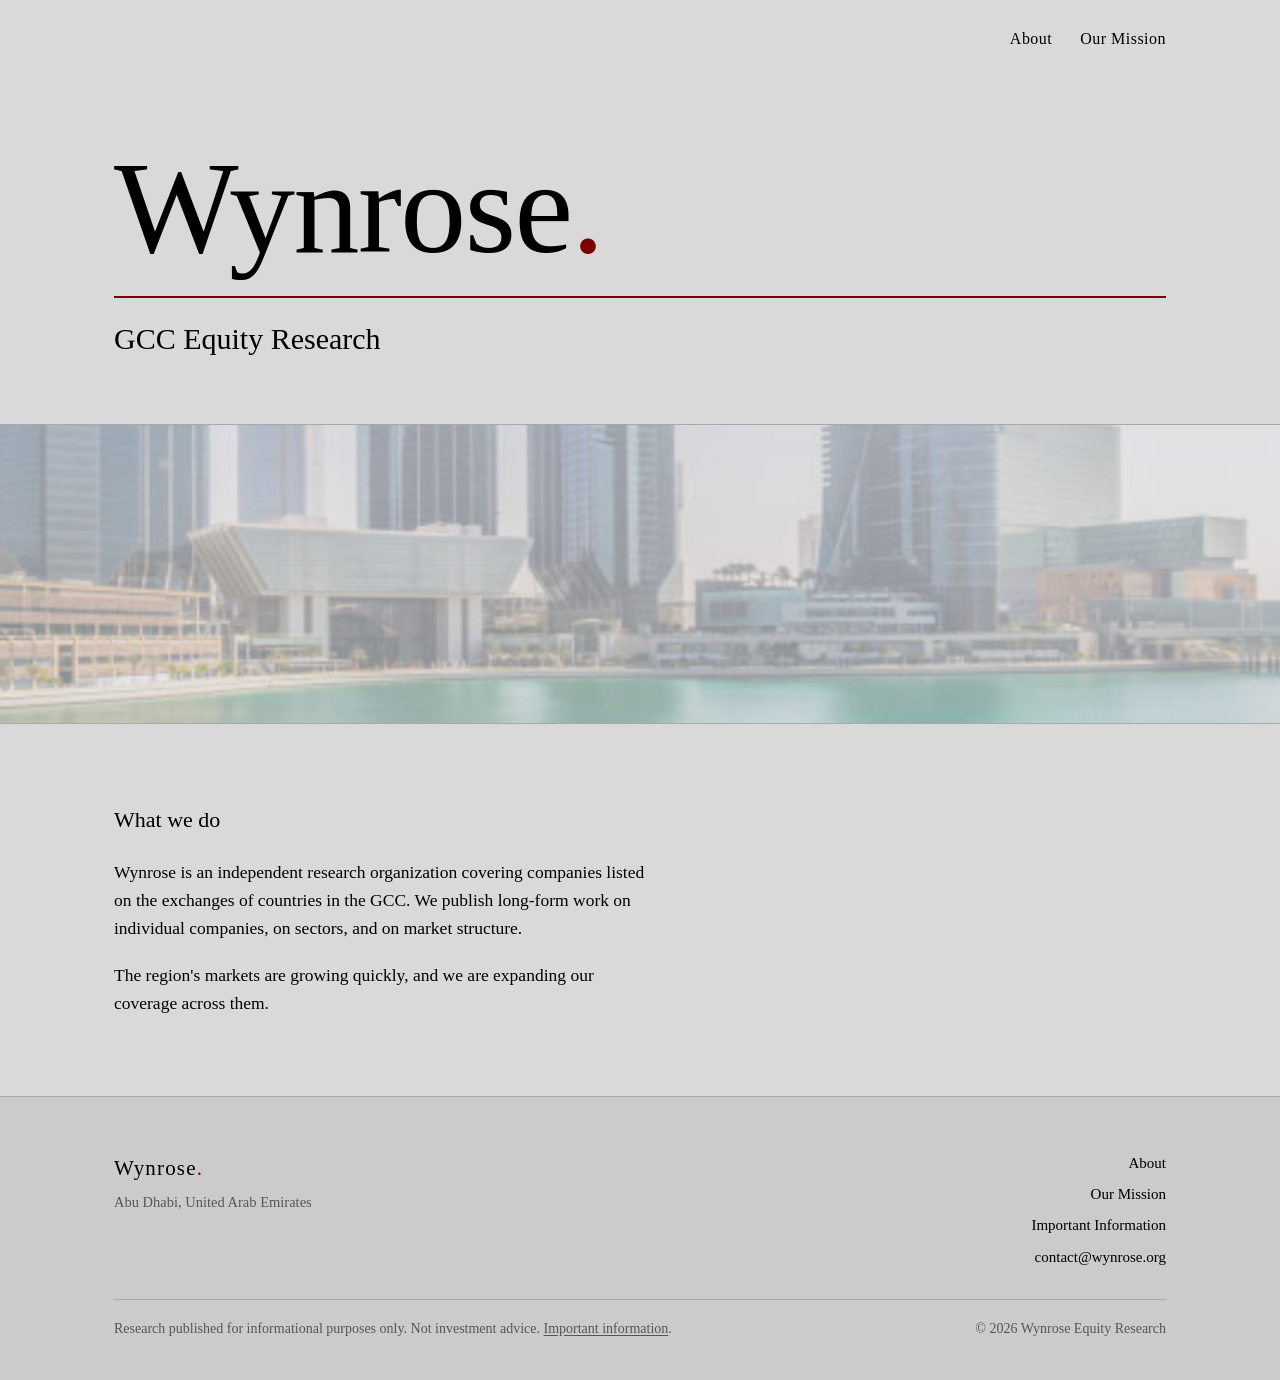
<file: index.html>
<!DOCTYPE html>
<html lang="en">
<head>
<meta charset="utf-8">
<meta name="viewport" content="width=device-width, initial-scale=1">
<title>Wynrose Equity Research</title>
<meta name="description" content="Independent equity research on companies listed on the exchanges of countries in the GCC.">
<link rel="canonical" href="https://www.wynrose.org/">
<meta property="og:type" content="website">
<meta property="og:site_name" content="Wynrose Equity Research">
<meta property="og:title" content="Wynrose Equity Research">
<meta property="og:description" content="Independent equity research on companies listed on the exchanges of countries in the GCC.">
<meta property="og:url" content="https://www.wynrose.org/">
<meta property="og:image" content="https://www.wynrose.org/assets/og.jpg">
<meta property="og:image:width" content="1200">
<meta property="og:image:height" content="630">
<meta name="twitter:card" content="summary_large_image">
<link rel="icon" href="assets/favicon.png">
<link rel="stylesheet" href="styles.css">
</head>
<body>

<!-- Homepage carries no small wordmark; the nameplate below is the wordmark. -->
<div class="wrap topbar">
  <nav class="nav" aria-label="Main">
    <!-- RESEARCH PAGE IS OFF. Delete the two comment markers around the line
         below to switch it on. Do the same in about.html and disclaimer.html. -->
    <!-- <a href="/research">Research</a> -->
    <a href="/about">About</a>
    <a href="/mission">Our Mission</a>
  </nav>
</div>

<header class="wrap nameplate">
  <h1 class="nameplate-word">Wynrose<span class="dot">.</span></h1>
  <hr class="rule-accent">
  <p class="nameplate-line">GCC Equity Research</p>
</header>

<!-- Placeholder silhouette. Replace assets/skyline.svg with a photograph and
     update the src. See README. -->
<div class="skyline" aria-hidden="true">
  <picture>
    <source media="(max-width: 640px)" srcset="assets/skyline-mobile.jpg">
    <img src="assets/skyline.jpg" alt="">
  </picture>
</div>

<main>
  <section class="wrap section">
    <h2 class="section-title">What we do</h2>
    <div class="prose">
      <p>Wynrose is an independent research organization covering companies listed on
      the exchanges of countries in the GCC. We publish long-form work on
      individual companies, on sectors, and on market structure.</p>
      <p>The region's markets are growing quickly, and we are expanding our
      coverage across them.</p>
    </div>
  </section>
</main>

<footer class="footer">
  <div class="wrap">
    <div class="footer-top">
      <div>
        <div class="footer-mark">Wynrose<span class="dot">.</span></div>
        <p class="footer-place">Abu Dhabi, United Arab Emirates</p>
      </div>
      <nav class="footer-links" aria-label="Footer">
        <!-- <a href="/research">Research</a> -->
        <a href="/about">About</a>
        <a href="/mission">Our Mission</a>
        <a href="/disclaimer">Important Information</a>
        <a href="mailto:contact@wynrose.org">contact@wynrose.org</a>
      </nav>
    </div>
    <div class="footer-legal">
      <span>Research published for informational purposes only. Not investment advice. <a href="/disclaimer">Important information</a>.</span>
      <span>&copy; 2026 Wynrose Equity Research</span>
    </div>
  </div>
</footer>

</body>
</html>
</file>
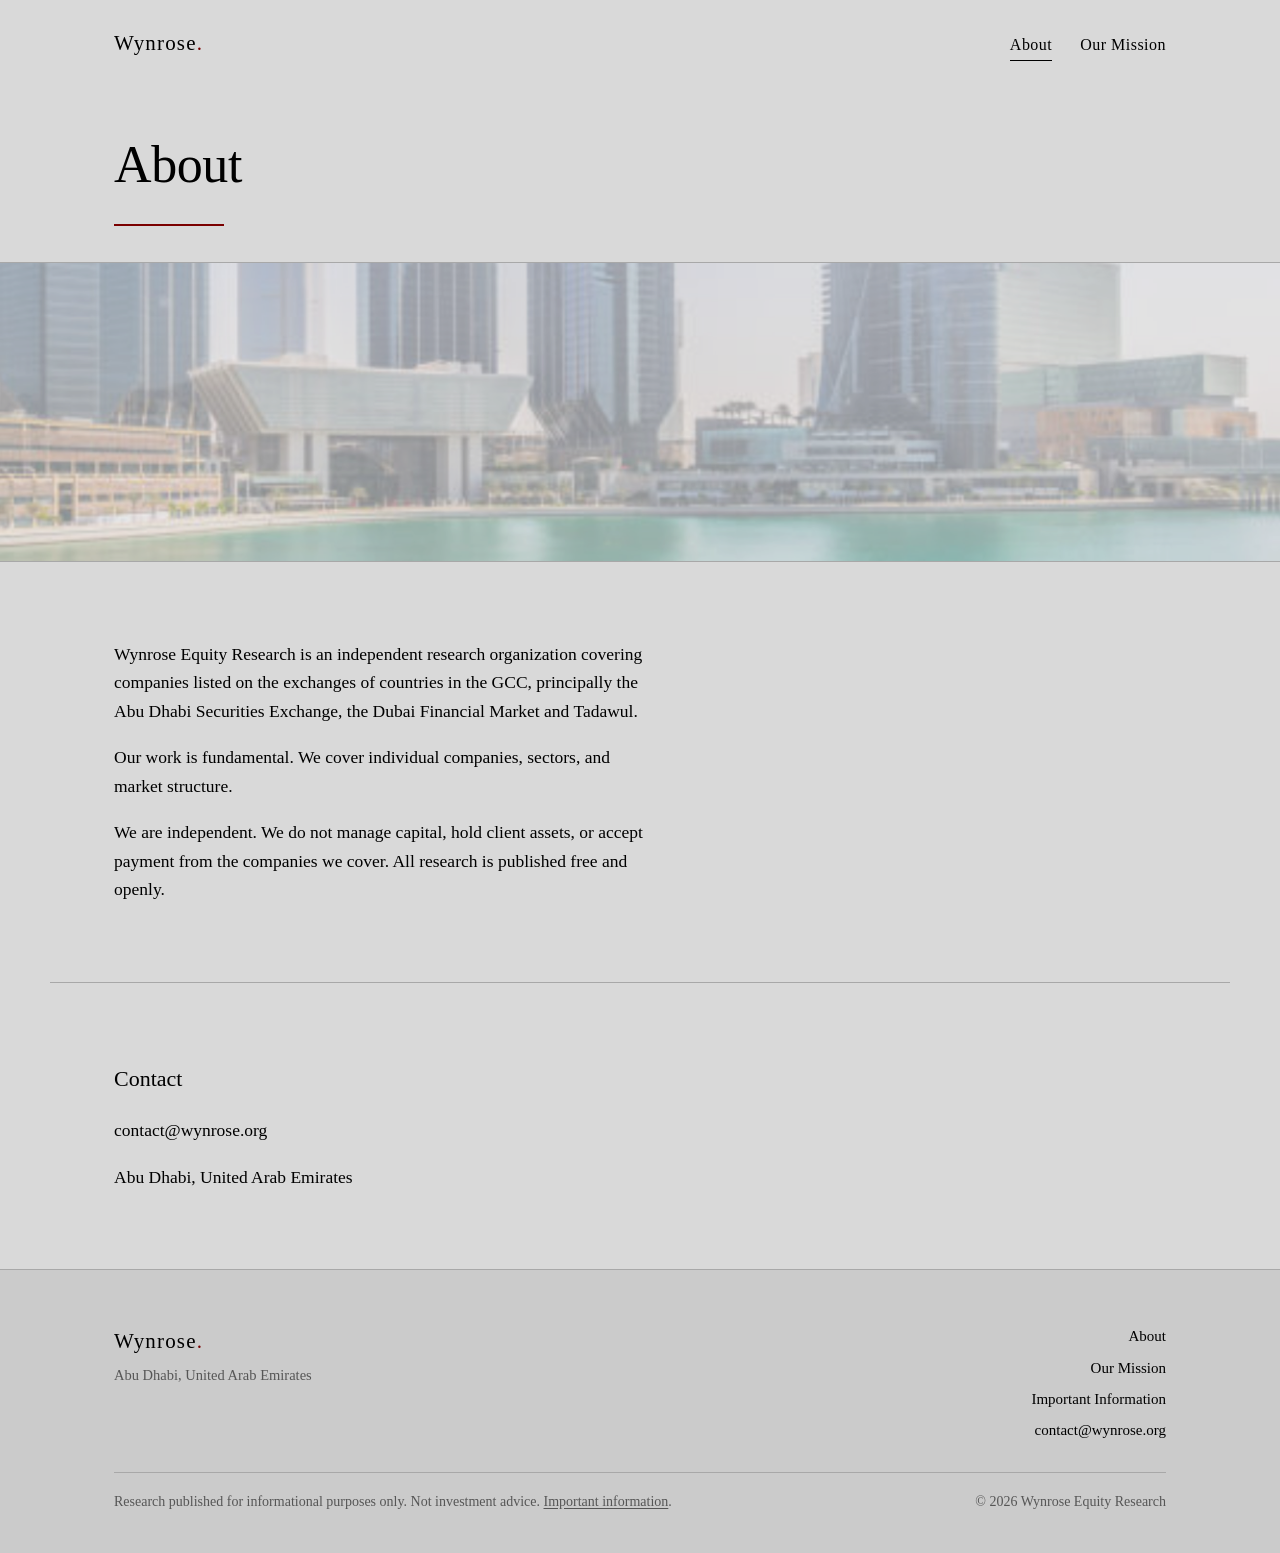
<file: about.html>
<!DOCTYPE html>
<html lang="en">
<head>
<meta charset="utf-8">
<meta name="viewport" content="width=device-width, initial-scale=1">
<title>About | Wynrose Equity Research</title>
<meta name="description" content="Wynrose is an independent equity research organization covering GCC-listed companies.">
<link rel="canonical" href="https://www.wynrose.org/about">
<meta property="og:type" content="website">
<meta property="og:site_name" content="Wynrose Equity Research">
<meta property="og:title" content="About | Wynrose Equity Research">
<meta property="og:description" content="Wynrose is an independent equity research organization covering GCC-listed companies.">
<meta property="og:url" content="https://www.wynrose.org/about">
<meta property="og:image" content="https://www.wynrose.org/assets/og.jpg">
<meta property="og:image:width" content="1200">
<meta property="og:image:height" content="630">
<meta name="twitter:card" content="summary_large_image">
<link rel="icon" href="assets/favicon.png">
<link rel="stylesheet" href="styles.css">
</head>
<body>

<div class="wrap topbar">
  <a class="topbar-mark" href="/">Wynrose<span class="dot">.</span></a>
  <nav class="nav" aria-label="Main">
    <!-- <a href="/research">Research</a> -->
    <a href="/about" aria-current="page">About</a>
    <a href="/mission">Our Mission</a>
  </nav>
</div>

<header class="wrap page-head">
  <h1 class="page-title">About</h1>
  <hr class="rule-accent">
</header>

<div class="skyline" aria-hidden="true">
  <picture>
    <source media="(max-width: 640px)" srcset="assets/skyline-mobile.jpg">
    <img src="assets/skyline.jpg" alt="">
  </picture>
</div>

<main>
  <section class="wrap section">
    <div class="prose">
      <p>Wynrose Equity Research is an independent research organization covering
      companies listed on the exchanges of countries in the GCC, principally
      the Abu Dhabi Securities Exchange, the Dubai Financial Market and
      Tadawul.</p>

      <p>Our work is fundamental. We cover individual companies, sectors, and
      market structure.</p>

      <p>We are independent. We do not manage capital, hold client assets, or
      accept payment from the companies we cover. All research is published
      free and openly.</p>
    </div>
  </section>

  <section class="wrap section">
    <h2 class="section-title">Contact</h2>
    <div class="prose">
      <p><a href="mailto:contact@wynrose.org">contact@wynrose.org</a></p>
      <p>Abu Dhabi, United Arab Emirates</p>
    </div>
  </section>
</main>

<footer class="footer">
  <div class="wrap">
    <div class="footer-top">
      <div>
        <div class="footer-mark">Wynrose<span class="dot">.</span></div>
        <p class="footer-place">Abu Dhabi, United Arab Emirates</p>
      </div>
      <nav class="footer-links" aria-label="Footer">
        <!-- <a href="/research">Research</a> -->
        <a href="/about">About</a>
        <a href="/mission">Our Mission</a>
        <a href="/disclaimer">Important Information</a>
        <a href="mailto:contact@wynrose.org">contact@wynrose.org</a>
      </nav>
    </div>
    <div class="footer-legal">
      <span>Research published for informational purposes only. Not investment advice. <a href="/disclaimer">Important information</a>.</span>
      <span>&copy; 2026 Wynrose Equity Research</span>
    </div>
  </div>
</footer>

</body>
</html>
</file>
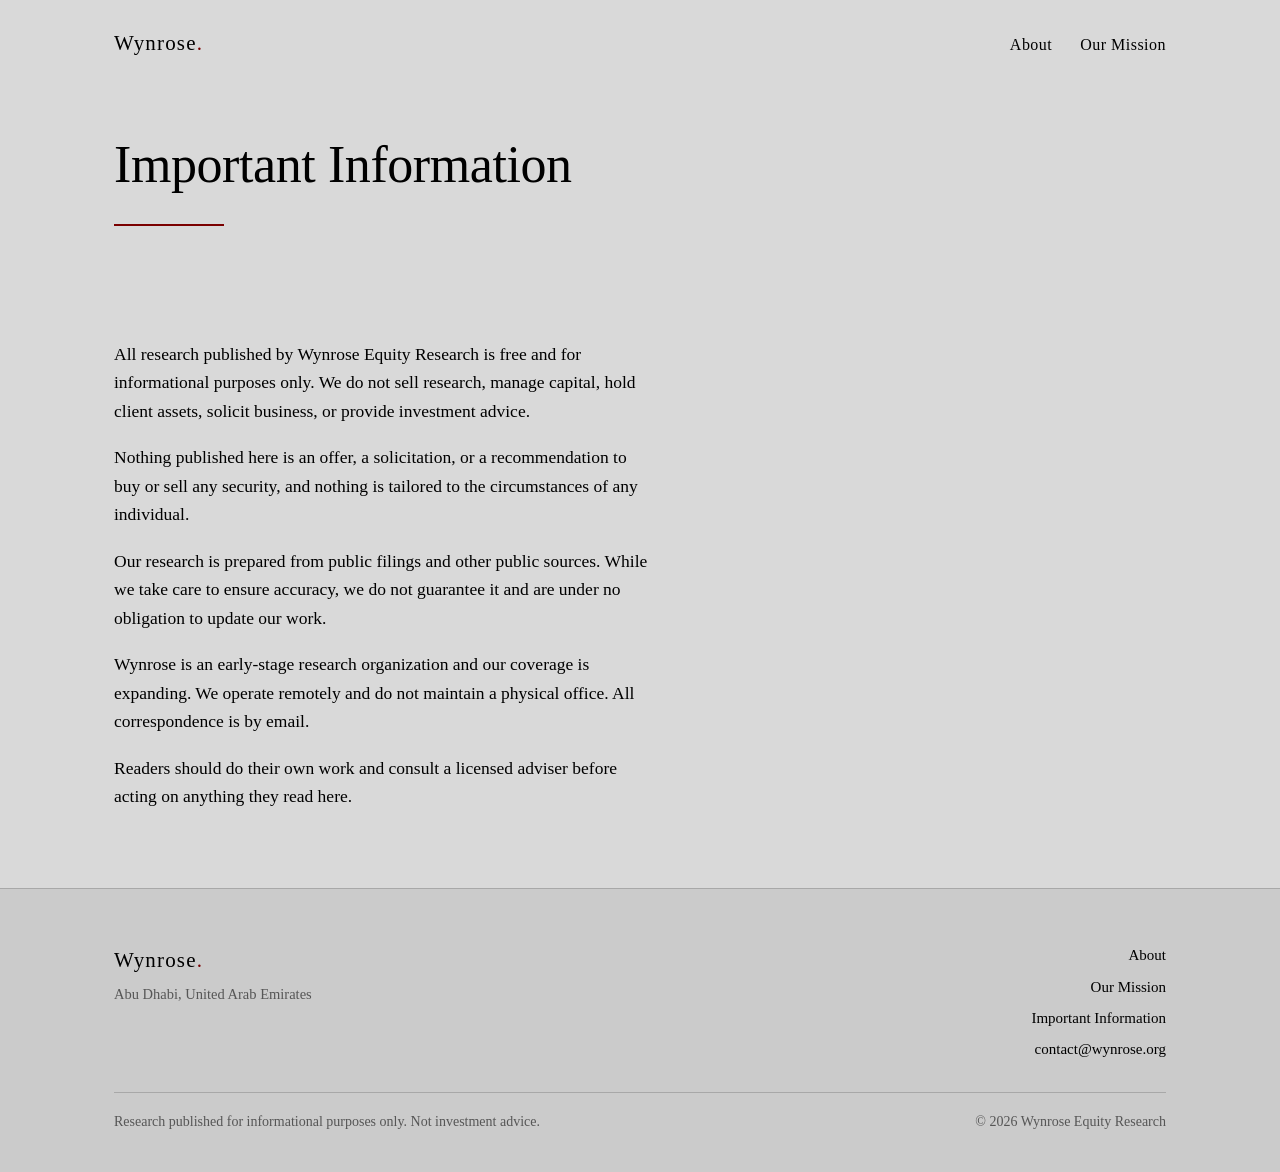
<file: disclaimer.html>
<!DOCTYPE html>
<html lang="en">
<head>
<meta charset="utf-8">
<meta name="viewport" content="width=device-width, initial-scale=1">
<title>Important Information | Wynrose Equity Research</title>
<meta name="description" content="Wynrose publishes equity research for informational purposes only. Not investment advice.">
<link rel="canonical" href="https://www.wynrose.org/disclaimer">
<meta property="og:type" content="website">
<meta property="og:site_name" content="Wynrose Equity Research">
<meta property="og:title" content="Important Information | Wynrose Equity Research">
<meta property="og:description" content="Wynrose publishes equity research for informational purposes only. Not investment advice.">
<meta property="og:url" content="https://www.wynrose.org/disclaimer">
<meta property="og:image" content="https://www.wynrose.org/assets/og.jpg">
<meta property="og:image:width" content="1200">
<meta property="og:image:height" content="630">
<meta name="twitter:card" content="summary_large_image">
<link rel="icon" href="assets/favicon.png">
<link rel="stylesheet" href="styles.css">
</head>
<body>

<div class="wrap topbar">
  <a class="topbar-mark" href="/">Wynrose<span class="dot">.</span></a>
  <nav class="nav" aria-label="Main">
    <!-- <a href="/research">Research</a> -->
    <a href="/about">About</a>
    <a href="/mission">Our Mission</a>
  </nav>
</div>

<header class="wrap page-head">
  <h1 class="page-title">Important Information</h1>
  <hr class="rule-accent">
</header>

<main>
  <section class="wrap section">
    <div class="prose">
      <p>All research published by Wynrose Equity Research is free and for
      informational purposes only. We do not sell research, manage capital,
      hold client assets, solicit business, or provide investment advice.</p>

      <p>Nothing published here is an offer, a solicitation, or a
      recommendation to buy or sell any security, and nothing is tailored to
      the circumstances of any individual.</p>

      <p>Our research is prepared from public filings and other public sources.
      While we take care to ensure accuracy, we do not guarantee it and are
      under no obligation to update our work.</p>

      <p>Wynrose is an early-stage research organization and our coverage
      is expanding. We operate remotely and do not maintain a physical
      office. All correspondence is by email.</p>

      <p>Readers should do their own work and consult a licensed adviser before
      acting on anything they read here.</p>
    </div>
  </section>
</main>

<footer class="footer">
  <div class="wrap">
    <div class="footer-top">
      <div>
        <div class="footer-mark">Wynrose<span class="dot">.</span></div>
        <p class="footer-place">Abu Dhabi, United Arab Emirates</p>
      </div>
      <nav class="footer-links" aria-label="Footer">
        <!-- <a href="/research">Research</a> -->
        <a href="/about">About</a>
        <a href="/mission">Our Mission</a>
        <a href="/disclaimer">Important Information</a>
        <a href="mailto:contact@wynrose.org">contact@wynrose.org</a>
      </nav>
    </div>
    <div class="footer-legal">
      <span>Research published for informational purposes only. Not investment advice.</span>
      <span>&copy; 2026 Wynrose Equity Research</span>
    </div>
  </div>
</footer>

</body>
</html>
</file>
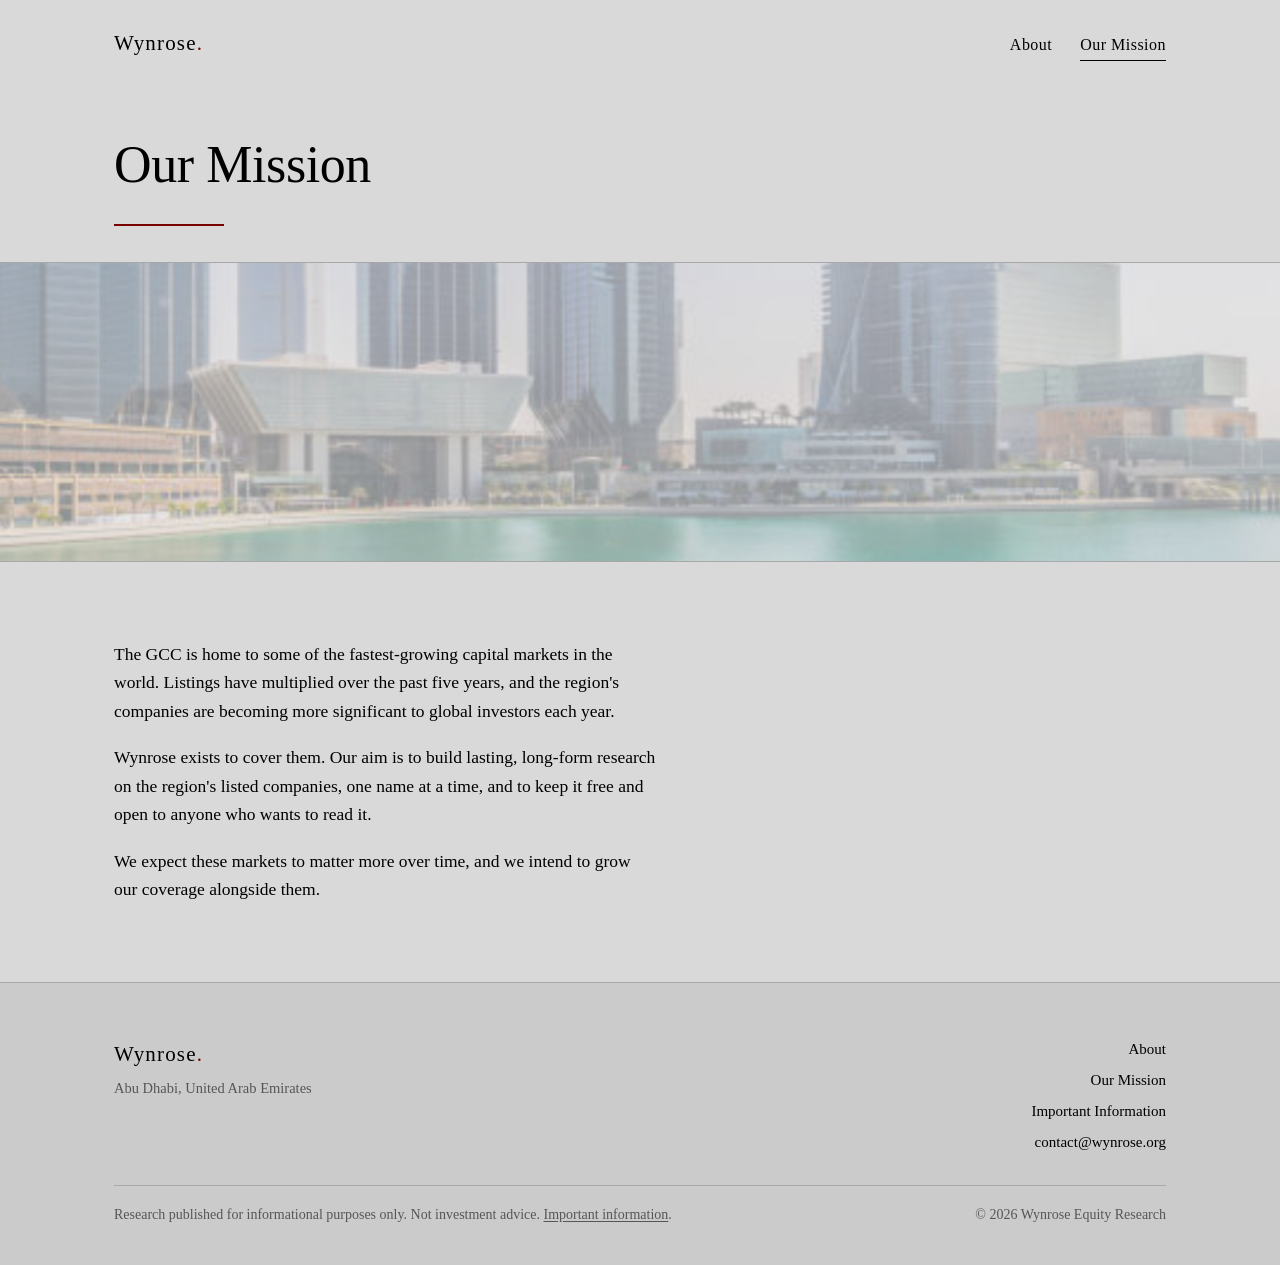
<file: mission.html>
<!DOCTYPE html>
<html lang="en">
<head>
<meta charset="utf-8">
<meta name="viewport" content="width=device-width, initial-scale=1">
<title>Our Mission | Wynrose Equity Research</title>
<meta name="description" content="Building lasting equity research coverage of the listed companies of the GCC.">
<link rel="canonical" href="https://www.wynrose.org/mission">
<meta property="og:type" content="website">
<meta property="og:site_name" content="Wynrose Equity Research">
<meta property="og:title" content="Our Mission | Wynrose Equity Research">
<meta property="og:description" content="Building lasting equity research coverage of the listed companies of the GCC.">
<meta property="og:url" content="https://www.wynrose.org/mission">
<meta property="og:image" content="https://www.wynrose.org/assets/og.jpg">
<meta property="og:image:width" content="1200">
<meta property="og:image:height" content="630">
<meta name="twitter:card" content="summary_large_image">
<link rel="icon" href="assets/favicon.png">
<link rel="stylesheet" href="styles.css">
</head>
<body>

<div class="wrap topbar">
  <a class="topbar-mark" href="/">Wynrose<span class="dot">.</span></a>
  <nav class="nav" aria-label="Main">
    <!-- <a href="/research">Research</a> -->
    <a href="/about">About</a>
    <a href="/mission" aria-current="page">Our Mission</a>
  </nav>
</div>

<header class="wrap page-head">
  <h1 class="page-title">Our Mission</h1>
  <hr class="rule-accent">
</header>

<div class="skyline" aria-hidden="true">
  <picture>
    <source media="(max-width: 640px)" srcset="assets/skyline-mobile.jpg">
    <img src="assets/skyline.jpg" alt="">
  </picture>
</div>

<main>
  <section class="wrap section">
    <div class="prose">
      <p>The GCC is home to some of the fastest-growing capital markets in the
      world. Listings have multiplied over the past five years, and the
      region's companies are becoming more significant to global investors each
      year.</p>

      <p>Wynrose exists to cover them. Our aim is to build lasting, long-form
      research on the region's listed companies, one name at a time, and to
      keep it free and open to anyone who wants to read it.</p>

      <p>We expect these markets to matter more over time, and we intend to
      grow our coverage alongside them.</p>
    </div>
  </section>

</main>

<footer class="footer">
  <div class="wrap">
    <div class="footer-top">
      <div>
        <div class="footer-mark">Wynrose<span class="dot">.</span></div>
        <p class="footer-place">Abu Dhabi, United Arab Emirates</p>
      </div>
      <nav class="footer-links" aria-label="Footer">
        <!-- <a href="/research">Research</a> -->
        <a href="/about">About</a>
        <a href="/mission">Our Mission</a>
        <a href="/disclaimer">Important Information</a>
        <a href="mailto:contact@wynrose.org">contact@wynrose.org</a>
      </nav>
    </div>
    <div class="footer-legal">
      <span>Research published for informational purposes only. Not investment advice. <a href="/disclaimer">Important information</a>.</span>
      <span>&copy; 2026 Wynrose Equity Research</span>
    </div>
  </div>
</footer>

</body>
</html>
</file>
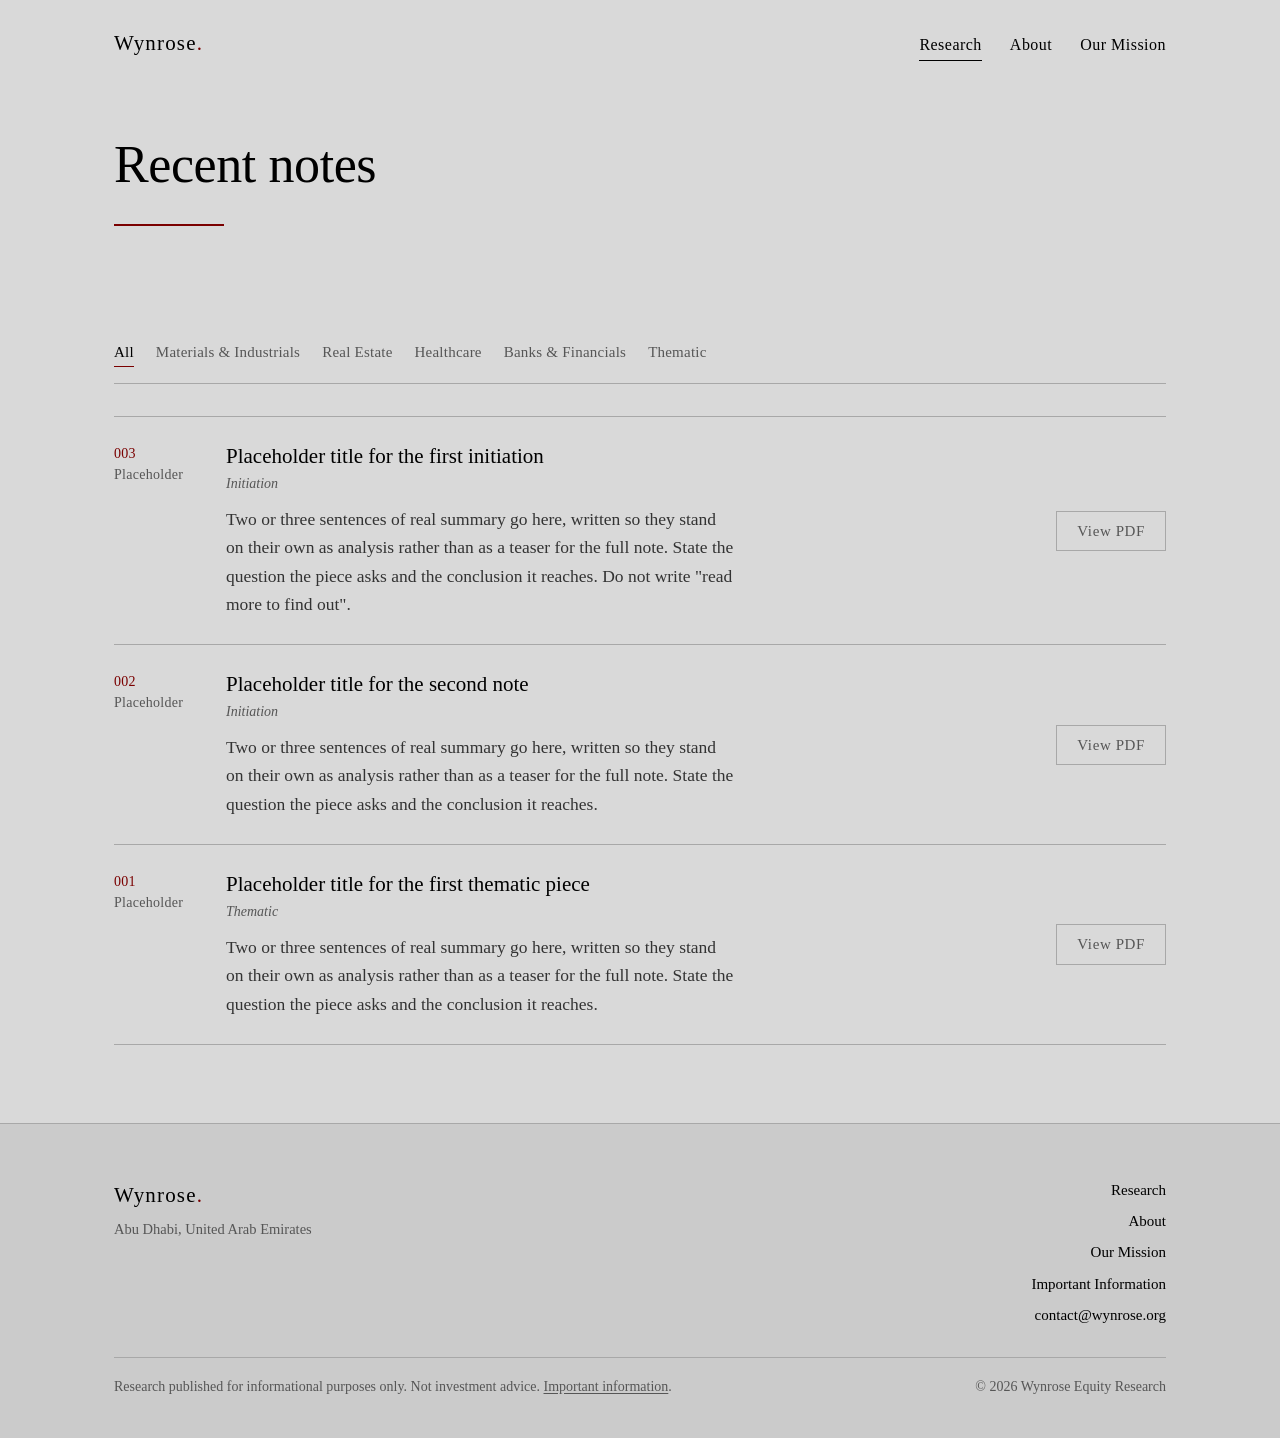
<file: research.html>
<!DOCTYPE html>
<html lang="en">
<head>
<meta charset="utf-8">
<meta name="viewport" content="width=device-width, initial-scale=1">
<title>Research | Wynrose Equity Research</title>
<meta name="description" content="Independent equity research notes on GCC-listed companies.">
<link rel="canonical" href="https://www.wynrose.org/research">
<meta property="og:type" content="website">
<meta property="og:site_name" content="Wynrose Equity Research">
<meta property="og:title" content="Research | Wynrose Equity Research">
<meta property="og:description" content="Independent equity research notes on GCC-listed companies.">
<meta property="og:url" content="https://www.wynrose.org/research">
<meta property="og:image" content="https://www.wynrose.org/assets/og.jpg">
<meta property="og:image:width" content="1200">
<meta property="og:image:height" content="630">
<meta name="twitter:card" content="summary_large_image">
<link rel="icon" href="assets/favicon.png">
<link rel="stylesheet" href="styles.css">
<!-- PAGE IS NOT LINKED FROM THE NAV YET. It is reachable only by direct URL
     until the first notes are finished. To switch it on, uncomment the
     Research link in index.html, about.html and disclaimer.html. -->
<meta name="robots" content="noindex">
</head>
<body>

<div class="wrap topbar">
  <a class="topbar-mark" href="/">Wynrose<span class="dot">.</span></a>
  <nav class="nav" aria-label="Main">
    <a href="/research" aria-current="page">Research</a>
    <a href="/about">About</a>
    <a href="/mission">Our Mission</a>
  </nav>
</div>

<header class="wrap page-head">
  <h1 class="page-title">Recent notes</h1>
  <hr class="rule-accent">
</header>

<main>
  <section class="wrap section">

    <!-- Filters run off the data-sector attribute on each .note below.
         Add a sector here and on the note, and it works. -->
    <div class="filters" role="group" aria-label="Filter notes by sector">
      <button type="button" data-filter="all" aria-pressed="true">All</button>
      <button type="button" data-filter="materials">Materials &amp; Industrials</button>
      <button type="button" data-filter="realestate">Real Estate</button>
      <button type="button" data-filter="healthcare">Healthcare</button>
      <button type="button" data-filter="banks">Banks &amp; Financials</button>
      <button type="button" data-filter="thematic">Thematic</button>
    </div>

    <!-- ================================================= NOTE TEMPLATE ==
         Copy one <article> block, change the number, date, sector, title and
         summary, and point the href at the PDF in /notes.
         ================================================================= -->

    <article class="note" data-sector="materials">
      <div class="note-meta">
        <span class="num">003</span>
        <span class="date">Placeholder</span>
      </div>
      <div class="note-body">
        <h2 class="note-title">Placeholder title for the first initiation</h2>
        <p class="note-tag">Initiation</p>
        <p class="note-summary">Two or three sentences of real summary go here,
        written so they stand on their own as analysis rather than as a teaser
        for the full note. State the question the piece asks and the conclusion
        it reaches. Do not write "read more to find out".</p>
      </div>
      <div class="note-action">
        <a class="btn-view" href="notes/wr-003.pdf" aria-disabled="true">View PDF</a>
      </div>
    </article>

    <article class="note" data-sector="realestate">
      <div class="note-meta">
        <span class="num">002</span>
        <span class="date">Placeholder</span>
      </div>
      <div class="note-body">
        <h2 class="note-title">Placeholder title for the second note</h2>
        <p class="note-tag">Initiation</p>
        <p class="note-summary">Two or three sentences of real summary go here,
        written so they stand on their own as analysis rather than as a teaser
        for the full note. State the question the piece asks and the conclusion
        it reaches.</p>
      </div>
      <div class="note-action">
        <a class="btn-view" href="notes/wr-002.pdf" aria-disabled="true">View PDF</a>
      </div>
    </article>

    <article class="note" data-sector="thematic">
      <div class="note-meta">
        <span class="num">001</span>
        <span class="date">Placeholder</span>
      </div>
      <div class="note-body">
        <h2 class="note-title">Placeholder title for the first thematic piece</h2>
        <p class="note-tag">Thematic</p>
        <p class="note-summary">Two or three sentences of real summary go here,
        written so they stand on their own as analysis rather than as a teaser
        for the full note. State the question the piece asks and the conclusion
        it reaches.</p>
      </div>
      <div class="note-action">
        <a class="btn-view" href="notes/wr-001.pdf" aria-disabled="true">View PDF</a>
      </div>
    </article>

  </section>
</main>

<footer class="footer">
  <div class="wrap">
    <div class="footer-top">
      <div>
        <div class="footer-mark">Wynrose<span class="dot">.</span></div>
        <p class="footer-place">Abu Dhabi, United Arab Emirates</p>
      </div>
      <nav class="footer-links" aria-label="Footer">
        <a href="/research">Research</a>
        <a href="/about">About</a>
        <a href="/mission">Our Mission</a>
        <a href="/disclaimer">Important Information</a>
        <a href="mailto:contact@wynrose.org">contact@wynrose.org</a>
      </nav>
    </div>
    <div class="footer-legal">
      <span>Research published for informational purposes only. Not investment advice. <a href="/disclaimer">Important information</a>.</span>
      <span>&copy; 2026 Wynrose Equity Research</span>
    </div>
  </div>
</footer>

<script>
// Sector filtering. Plain, no dependencies.
(function () {
  var buttons = document.querySelectorAll('.filters button');
  var notes = document.querySelectorAll('.note');

  buttons.forEach(function (btn) {
    btn.addEventListener('click', function () {
      var want = btn.dataset.filter;

      buttons.forEach(function (b) {
        b.setAttribute('aria-pressed', b === btn ? 'true' : 'false');
      });

      notes.forEach(function (n) {
        var show = (want === 'all') || (n.dataset.sector === want);
        n.style.display = show ? '' : 'none';
      });
    });
  });
})();
</script>

</body>
</html>
</file>
<file: styles.css>
/* ==========================================================================
   Wynrose Equity Research
   Palette taken from the logo file:
     #CBCBCB  logo ground  -> bands (skyline strip, footer)
     #000000  wordmark     -> all text
     #7A0000  the dot      -> only accent, used sparingly

   LAYOUT RULE: every horizontal edge on the site comes from .wrap and
   nothing else. Never use the `padding` shorthand on an element that also
   carries .wrap — the shorthand resets padding-left/right to 0 and breaks
   the alignment. Use padding-block (or padding-top / padding-bottom).
   ========================================================================== */

:root {
  --page:   #D9D9D9;
  --band:   #CBCBCB;
  --ink:    #000000;
  --muted:  #565656;
  --hair:   #A8A8A8;
  --accent: #7A0000;

  --measure: 62ch;
  --gutter:  64px;   /* fixed, not vw — so browser zoom scales everything together */
  --maxw:    1180px;
}

*, *::before, *::after { box-sizing: border-box; }

html { -webkit-text-size-adjust: 100%; overflow-x: hidden; }

body {
  margin: 0;
  background: var(--page);
  color: var(--ink);
  font-family: "Times New Roman", Times, "Liberation Serif", "Nimbus Roman", serif;
  font-size: 17.5px;
  line-height: 1.62;
  overflow-x: hidden;
  overflow-wrap: break-word;
}

img, svg { max-width: 100%; display: block; }

a { color: var(--ink); text-decoration: none; }
a:hover { color: var(--accent); }
a:focus-visible { outline: 2px solid var(--accent); outline-offset: 3px; }

/* ------------------------------------------------------ the only grid -- */

.wrap {
  width: 100%;
  max-width: var(--maxw);
  margin-left: auto;
  margin-right: auto;
  padding-left: var(--gutter);
  padding-right: var(--gutter);
}

.prose { max-width: var(--measure); }
.prose p { margin: 0 0 1.05em; }
.prose p:last-child { margin-bottom: 0; }

/* ------------------------------------------------------------- top bar -- */

.topbar {
  padding-block: 26px 20px;
  display: flex;
  align-items: baseline;
  justify-content: space-between;
  gap: 14px 24px;
  flex-wrap: wrap;
  min-height: 62px;
}
.topbar-mark { font-size: 21px; letter-spacing: 0.055em; white-space: nowrap; }
.topbar-mark .dot { color: var(--accent); }

.nav {
  display: flex;
  gap: 28px;
  font-size: 16px;
  letter-spacing: 0.03em;
  margin-left: auto;
  flex-wrap: wrap;
}
.nav a { padding-bottom: 2px; border-bottom: 1px solid transparent; }
.nav a:hover { border-bottom-color: var(--accent); }
.nav a[aria-current="page"] { border-bottom-color: var(--ink); }

/* ----------------------------------------------------------- nameplate -- */

.nameplate { padding-block: 76px 66px; }

.nameplate-word {
  font-size: 132px;
  line-height: 0.86;
  letter-spacing: -0.012em;
  margin: 0;
  font-weight: normal;
  white-space: nowrap;
}
.nameplate-word .dot { color: var(--accent); }

.rule-accent {
  border: 0;
  height: 2px;
  background: var(--accent);
  margin: 32px 0 22px;
  width: 100%;
}

.nameplate-line {
  font-size: 30px;
  line-height: 1.25;
  margin: 0;
  white-space: nowrap;   /* one line; released at narrow widths below */
}

/* ------------------------------------------------------- skyline strip --
   The photograph should read clearly. A light white wash sits over it so it
   sits back from the text without hiding it. */

.skyline {
  background: var(--band);
  height: 300px;
  position: relative;
  overflow: hidden;
  border-top: 1px solid var(--hair);
  border-bottom: 1px solid var(--hair);
}
.skyline picture { position: absolute; inset: 0; display: block; }
.skyline img {
  position: absolute;
  inset: 0;
  width: 100%;
  height: 100%;
  object-fit: cover;
  object-position: center center;   /* try "center bottom" for a true skyline */
  opacity: 0.52;
}
.skyline::after {
  content: "";
  position: absolute;
  inset: 0;
  pointer-events: none;
  background: rgba(255, 255, 255, 0.20);   /* the white fade */
}

/* ------------------------------------------------------------ sections -- */

.section { padding-block: 78px; }
.section + .section { border-top: 1px solid var(--hair); }

.section-title { font-size: 22px; font-weight: normal; margin: 0 0 20px; }

.page-head { padding-block: 56px 36px; }
.page-title {
  font-size: 52px;
  line-height: 1.06;
  margin: 0 0 20px;
  font-weight: normal;
  letter-spacing: -0.008em;
}
.page-head .rule-accent { width: 110px; margin-bottom: 0; }

/* ------------------------------------------------------ research index -- */

.filters {
  display: flex;
  flex-wrap: wrap;
  gap: 10px 22px;
  font-size: 15px;
  margin: 0 0 32px;
  padding-bottom: 16px;
  border-bottom: 1px solid var(--hair);
}
.filters button {
  font: inherit;
  font-size: 15px;
  background: none;
  border: 0;
  border-bottom: 1px solid transparent;
  padding: 0 0 2px;
  color: var(--muted);
  cursor: pointer;
  letter-spacing: 0.015em;
}
.filters button:hover { color: var(--accent); }
.filters button[aria-pressed="true"] { color: var(--ink); border-bottom-color: var(--accent); }

.note {
  padding-block: 26px;
  border-bottom: 1px solid var(--hair);
  display: grid;
  grid-template-columns: 84px minmax(0, 1fr) auto;
  gap: 8px 28px;
  align-items: start;
}
.note:first-of-type { border-top: 1px solid var(--hair); }

.note-meta { font-size: 14px; color: var(--muted); line-height: 1.5; letter-spacing: 0.02em; }
.note-meta .num { color: var(--accent); display: block; }

.note-body { max-width: 58ch; min-width: 0; }
.note-title { font-size: 21px; margin: 0 0 4px; font-weight: normal; line-height: 1.24; }
.note-tag { font-size: 14px; color: var(--muted); font-style: italic; margin: 0 0 9px; }
.note-summary { margin: 0; color: #333; }

.note-action { align-self: center; }

.btn-view {
  display: inline-block;
  border: 1px solid var(--ink);
  padding: 7px 20px;
  font-size: 15px;
  letter-spacing: 0.04em;
  white-space: nowrap;
}
.btn-view:hover { background: var(--accent); border-color: var(--accent); color: var(--page); }
.btn-view[aria-disabled="true"] { border-color: var(--hair); color: var(--muted); cursor: default; }
.btn-view[aria-disabled="true"]:hover { background: none; border-color: var(--hair); color: var(--muted); }

/* -------------------------------------------------------------- footer -- */

.footer {
  background: var(--band);
  border-top: 1px solid var(--hair);
  font-size: 15px;
}
.footer .wrap { padding-block: 54px 40px; }

.footer-top {
  display: flex;
  justify-content: space-between;
  gap: 24px 30px;
  flex-wrap: wrap;
  align-items: flex-start;
}
.footer-mark { font-size: 21px; letter-spacing: 0.055em; }
.footer-mark .dot { color: var(--accent); }
.footer-place { margin: 6px 0 0; color: var(--muted); font-size: 14.5px; }
.footer-links { display: flex; flex-direction: column; gap: 7px; text-align: right; }
.footer-legal {
  margin: 30px 0 0;
  padding-top: 18px;
  border-top: 1px solid var(--hair);
  color: var(--muted);
  font-size: 14px;
  line-height: 1.55;
  display: flex;
  justify-content: space-between;
  gap: 10px 26px;
  flex-wrap: wrap;
}
.footer-legal a { color: var(--muted); text-decoration: underline; text-underline-offset: 2px; }
.footer-legal a:hover { color: var(--accent); }

/* ---------------------------------------------------------- breakpoints --
   Fixed steps rather than vw units, so browser zoom scales the whole page
   uniformly and nothing drifts out of alignment. */

@media (max-width: 1120px) {
  :root { --gutter: 48px; }
  .nameplate-word { font-size: 104px; }
  .page-title { font-size: 46px; }
}

@media (max-width: 860px) {
  :root { --gutter: 36px; }
  .nameplate { padding-block: 52px 46px; }
  .nameplate-word { font-size: 76px; }
  .nameplate-line { font-size: 26px; }
  .skyline { height: 240px; }
  .section { padding-block: 58px; }
  .page-head { padding-block: 42px 30px; }
  .page-title { font-size: 40px; }
}

@media (max-width: 640px) {
  :root { --gutter: 24px; }
  body { font-size: 17px; line-height: 1.6; }

  .topbar { padding-block: 20px 16px; min-height: 0; }
  .nav { gap: 22px; font-size: 15.5px; }

  .nameplate { padding-block: 40px 38px; }
  .nameplate-word { font-size: 58px; }
  .nameplate-line { font-size: 22px; white-space: normal; }
  .rule-accent { margin: 24px 0 18px; }

  .skyline { height: 190px; }

  .section { padding-block: 46px; }
  .page-title { font-size: 34px; }

  .note { grid-template-columns: 1fr; gap: 9px; padding-block: 24px; }
  .note-meta .num { display: inline; }
  .note-meta .num::after { content: " / "; color: var(--muted); }
  .note-body { max-width: none; }
  .note-action { justify-self: start; margin-top: 6px; }

  .footer .wrap { padding-block: 42px 32px; }
  .footer-top { flex-direction: column; gap: 22px; }
  .footer-links { flex-direction: row; flex-wrap: wrap; gap: 8px 22px; text-align: left; }
  .footer-legal { flex-direction: column; gap: 8px; }
}

@media (max-width: 400px) {
  :root { --gutter: 20px; }
  .nameplate-word { font-size: 46px; }
  .nav { gap: 16px; font-size: 15px; }
}

@media (prefers-reduced-motion: reduce) {
  * { animation: none !important; transition: none !important; }
}

@media print {
  body { background: #fff; }
  .topbar, .skyline, .footer-links { display: none; }
}
</file>
